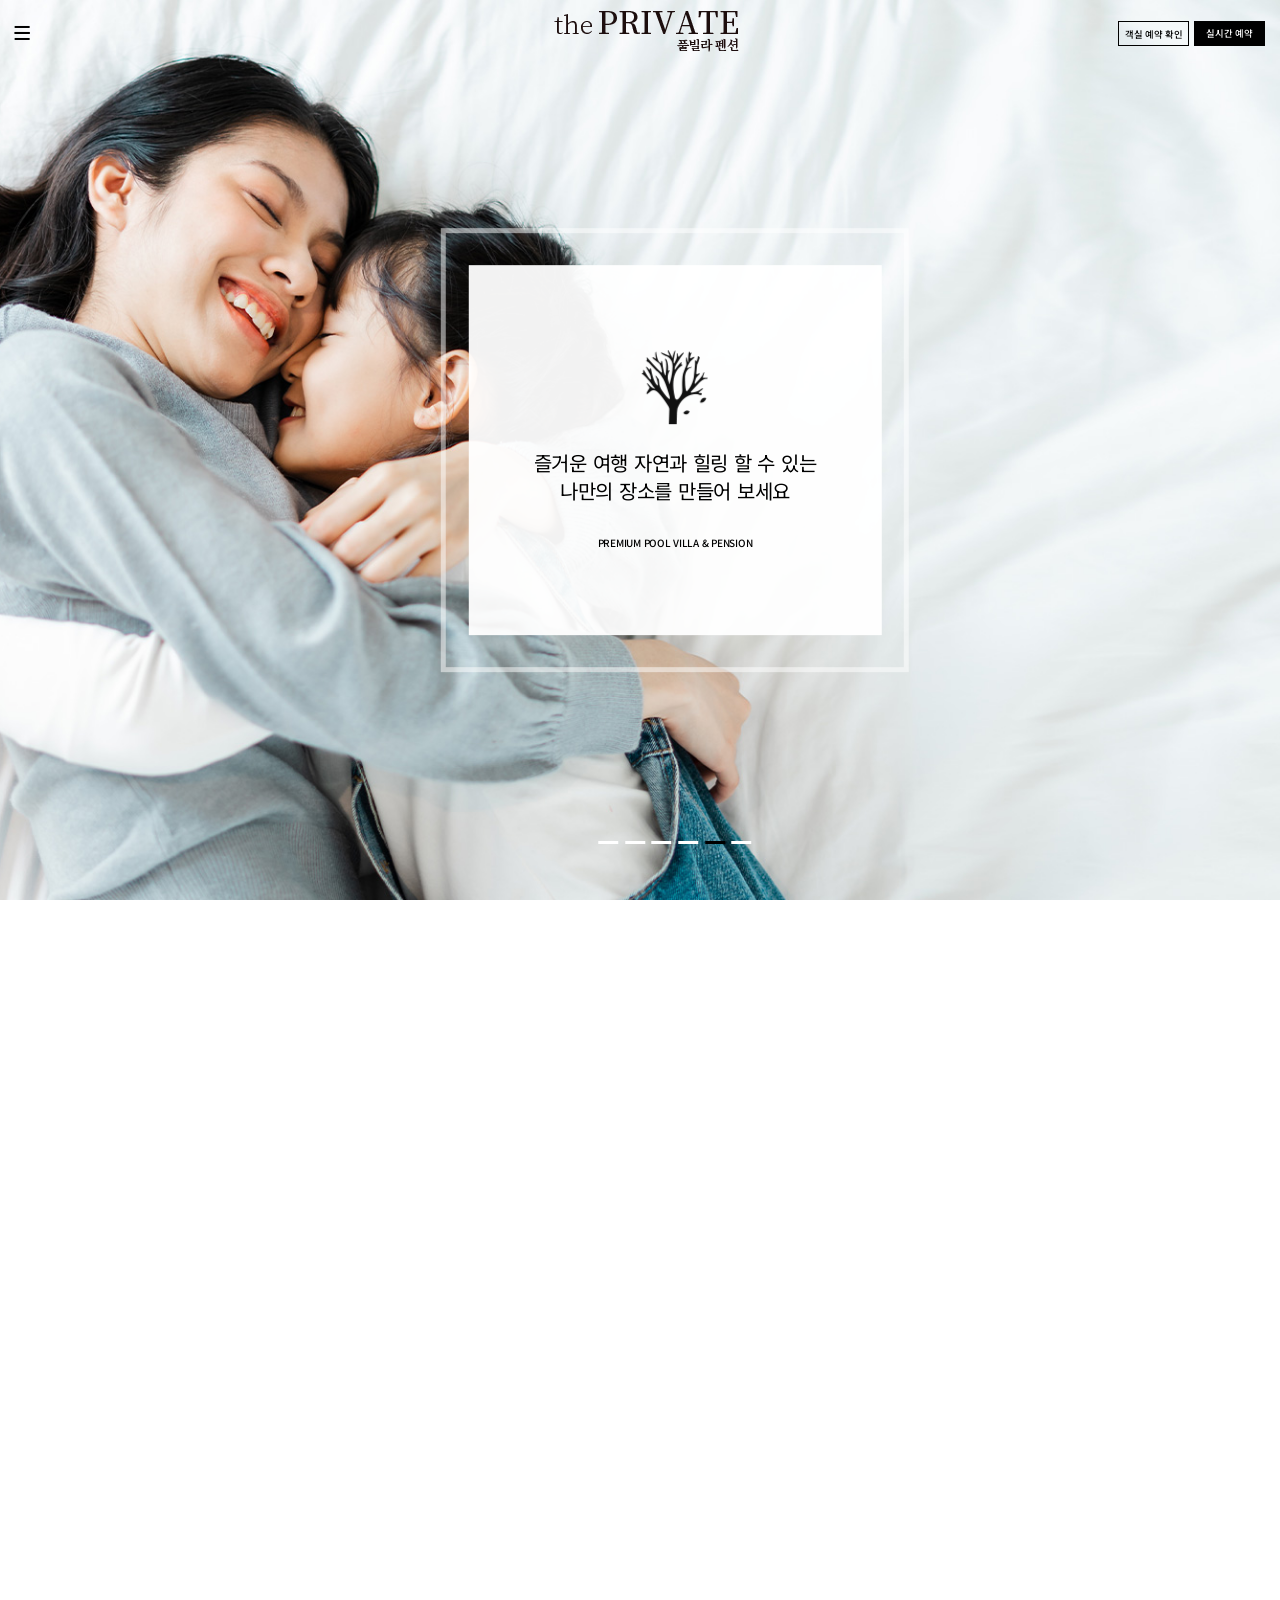
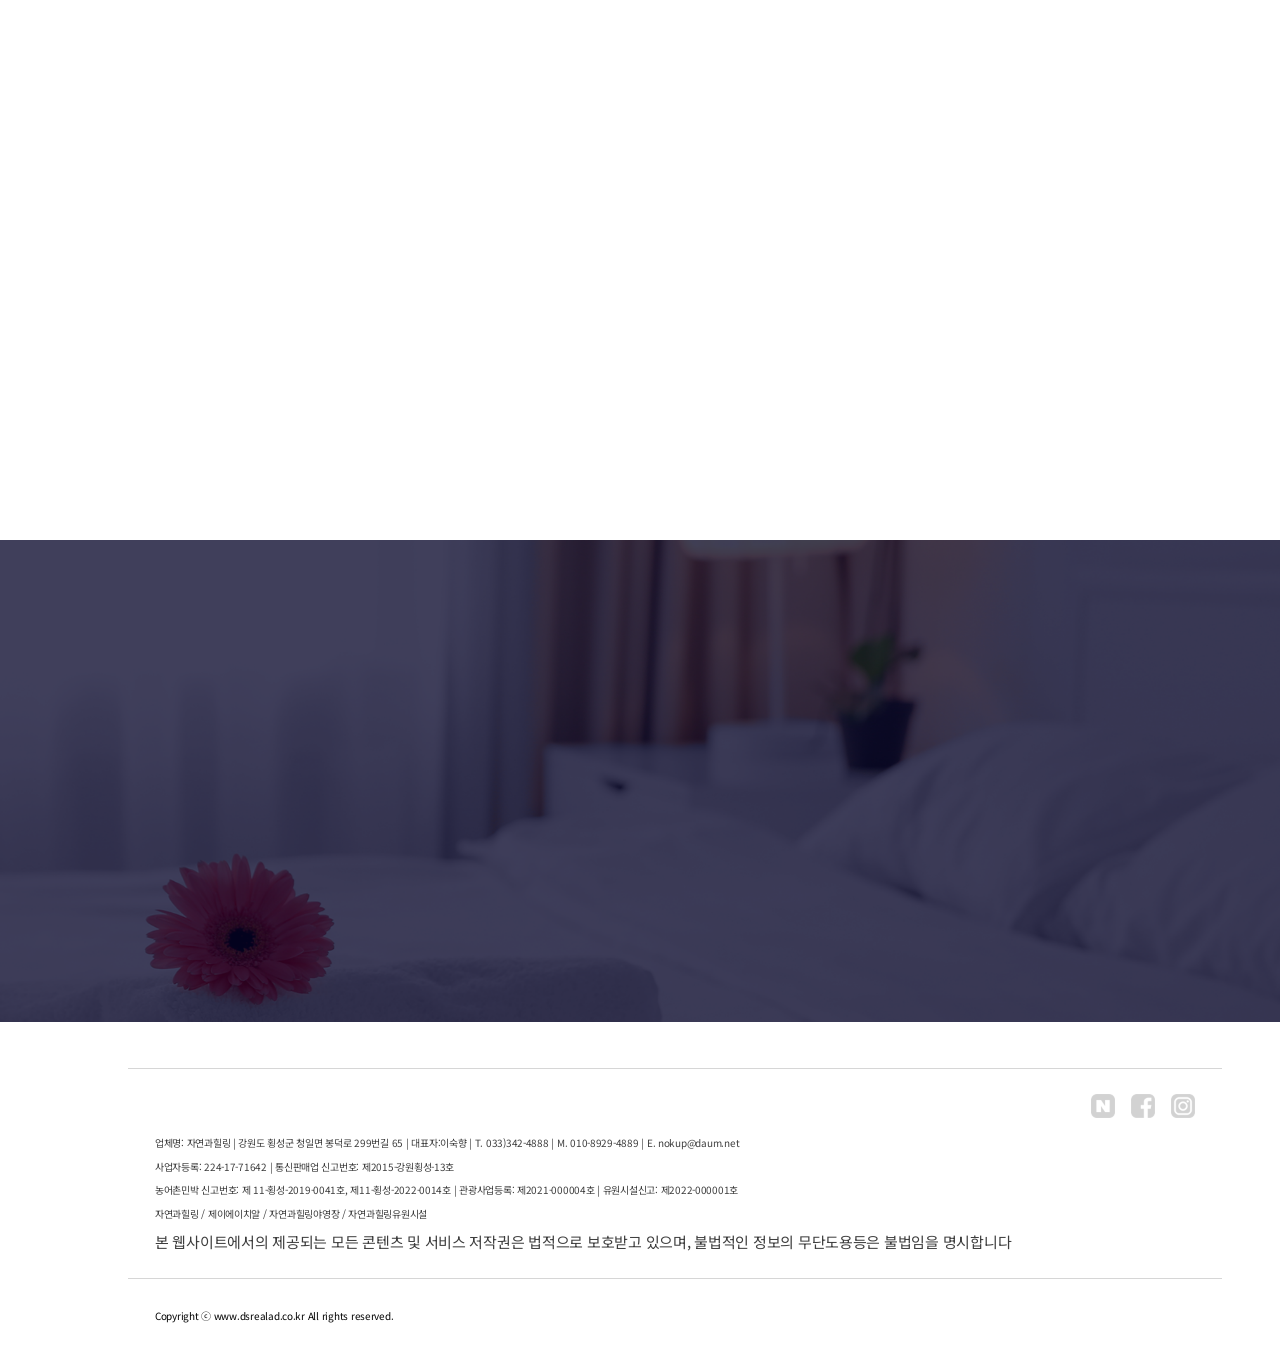
<file: index.html>
<!DOCTYPE html>
<html lang="ko">
<head>
  <meta charset="UTF-8">
  <meta http-equiv="X-UA-Compatible" content="IE=edge">
  <meta name="viewport" content="width=device-width, initial-scale=1.0">
  <title>프로잭트명입니다</title>
  <link rel="stylesheet" href="css/reset.css">
  <link rel="stylesheet" href="css/slick.css">
  <link rel="stylesheet" href="css/common.css">
  <link rel="stylesheet" href="css/style.css">

  <script src="js/jquery-3.6.0.min.js"></script>
  <script src="js/slick.min.js"></script>
  <script src="js/scroll_event_class.js"></script>
  <script src="js/common.js"></script>
  <script src="js/main.js"></script>
</head>
<body>
  <!-- wrep -->
  <div class="wrep">
    <!-- header -->
    <header class="header" id="common">
      <div class="map_btn">
        <span></span>
        <span></span>
        <span></span>
        <span></span>
      </div>

      <h1 class="logo"><a href="index.html"><img src="image/logo.png" alt="로고"></a></h1>

      <div class="reservation"><!-- w-110 -->
        <a href="#" class="item item01">객실 예약 확인</a>
        <a href="#" class="item item02">실시간 예약</a>
      </div>
    </header>

    <div id="site_map" class="site_map">
      <div class="site_container">
        <ul class="site_map_gnb">
          <li class="desc"><a href="#">introduce</a><span class="line"></span></li>
  
          <li class="desc"><a href="#">rooms</a><span class="line"></span>
            <ul class="sub_btn">
              <li><a href="#">Premium poolvilla A</a></li>
              <li><a href="#">Premium poolvilla A</a></li>
              <li><a href="#">poolvilla A</a></li>
              <li><a href="#">poolvilla B</a></li>
              <li><a href="#">poolvilla C</a></li>
            </ul>
          </li>
  
          <li class="desc"><a href="#">facilities</a><span class="line"></span>
            <ul class="sub_btn">
              <li><a href="#">개별수영장</a></li>
              <li><a href="#">제트스파</a></li>
              <li><a href="#">개별바베큐장</a></li>
              <li><a href="#">테라스</a></li>
              <li><a href="#">포토존</a></li>
              <li><a href="#">정원</a></li>
              <li><a href="#">골프스크린</a></li>
              <li><a href="#">노래방</a></li>
            </ul>
          </li>
  
          <li class="desc"><a href="#">service</a><span class="line"></span>
            <ul class="sub_btn">
              <li><a href="#">전기로스타무료</a></li>
              <li><a href="#">Tea service</a></li>
              <li><a href="#">린넨식 호텔서비스</a></li>
              <li><a href="#">보드게임 대여</a></li>
              <li><a href="#">빔 프로젝트 대여</a></li>
              <li><a href="#">무료wifi</a></li>
              <li><a href="#">상비약</a></li>
              <li><a href="#">와인아로마테라피 2만원</a></li>
              <li><a href="#">이벤트</a></li>
            </ul>
          </li>
  
          <li class="desc"><a href="#">travel</a><span class="line"></span>
            <ul class="sub_btn">
              <li><a href="#">서브메뉴01</a></li>
              <li><a href="#">서브메뉴02</a></li>
              <li><a href="#">서브메뉴03</a></li>
            </ul>
          </li>
  
          <li class="desc"><a href="#">traffic</a><span class="line"></span>
            <ul class="sub_btn">
              <li><a href="#">서브메뉴04</a></li>
              <li><a href="#">서브메뉴05</a></li>
              <li><a href="#">서브메뉴06</a></li>
            </ul>
          </li>
  
          <li class="desc"><a href="#">reservation</a><span class="line"></span></li>
        </ul>

         <div class="site_img">
          <img src="image/site_map_bg01.png" alt="">
          <img src="image/site_map_bg02.png" alt="">
         </div>
      </div>
    </div>

    <main class="main">
      <!-- sec01 visual -->
      <section class="sec01 visual">
        <div class="inner">
          <div class="visual_slider main-slider">

            <div class="item vimeo" data-video-start="4">
              <!-- <iframe id="guest_ifr" class="embed-player slide-media board_if" src="https://player.vimeo.com/video/392664770?title=0&portrait=0&byline=0&autoplay=1&muted=true" width="980" height="520" frameborder="0" webkitallowfullscreen mozallowfullscreen allowfullscreen></iframe> -->
              <iframe id="guest_ifr" class="embed-player slide-media board_if" src="https://player.vimeo.com/video/392664770?title=0&portrait=0&byline=0&autoplay=1&muted=true" width="980" height="520" frameborder="0" webkitallowfullscreen mozallowfullscreen allowfullscreen></iframe>
              <!-- <iframe id="guest_ifr" class="embed-player slide-media board_if" src="https://player.vimeo.com/video/392667293?title=0&portrait=0&byline=0&autoplay=1&muted=true" width="980" height="520" frameborder="0" webkitallowfullscreen mozallowfullscreen allowfullscreen></iframe> -->
            </div>
          
            <div class="item image">
              <figure>
                <div class="slide-image slide-media" style="background: url('../image/visual_slider02.jpg');">
                  <img src="image/visual_slider02.jpg" alt="">
                </div>
              </figure>
            </div>
          
            <div class="item image">
              <figure>
                <div class="slide-image slide-media" style="background: url('../image/visual_slider03.jpg');">
                  <img src="image/visual_slider03.jpg" alt="">
                </div>
              </figure>
            </div>
          
            <div class="item image">
              <figure>
                <div class="slide-image slide-media" style="background: url('../image/visual_slider04.jpg');">
                    <img src="image/visual_slider04.jpg" alt="">
                </div>
              </figure>
            </div>
          
            <div class="item image">
              <figure>
                <div class="slide-image slide-media" style="background: url('../image/visual_slider05.jpg');">
                    <img src="image/visual_slider05.jpg" alt="">
                </div>
              </figure>
            </div>

            <div class="item image">
              <figure>
                <div class="slide-image slide-media" style="background: url('../image/visual_slider06.jpg');">
                    <img src="image/visual_slider06.jpg" alt="">
                </div>
              </figure>
            </div>
          </div>

          <div class="visual_title">
            <div class="desc">
              <img src="image/visual_icon.png" alt="">
              <h2>
                즐거운 여행 자연과 힐링 할 수 있는<br>
                나만의 장소를 만들어 보세요
              </h2>
              <p>Premium Pool Villa & Pension</p>
            </div>
          </div>
        </div>
      </section>

      <!-- sec02 Introduce -->
      <section class="sec02 Introduce">
        <div class="inner">
          <h2 class="ani-L t-delay0_2">
            자연과힐링 풀빌라펜션은 가족과 함께 평생 기억에 남을<br>
            소중하고 특별한 투억을 만들어 보세요.
          </h2>
          <p class="ani-R t-delay0_3">아름다운 자연속에서 가족과 연인과 함께 징정한 휴식을 누를 수 있는 힐링공간을 제공합니다.</p>
          
          <div class="Introduce_slider ani-L t-delay0_4">
            <div class="item" data-slide-nav="제트 스파"><img src="image/Introduce_slider01.jpg" alt=""></div>
            <div class="item" data-slide-nav="풀빌라"><img src="image/Introduce_slider01.jpg" alt=""></div>
            <div class="item" data-slide-nav="바베큐"><img src="image/Introduce_slider01.jpg" alt=""></div>
          </div>
        </div>
      </section>
  
      <!-- sec03 benefits -->
      <section class="sec03 benefits">
        <div class="inner">
          <h2 class="ani-L">프리미엄 풀빌라</h2>
          <p class="ani-R">Premium Pool Villa</p>

          <div class="desc">
            <div class="item item01 ani t-delay0_2">
              <img src="image/benefits_item01.jpg" alt="">
              <nav><a href="#">자세히보기</a></nav>
              <span>Premium Pool Villa</span>
              <h3>풀빌라</h3>
              <p>쾌적한 환경의 풀빌라</p>
            </div>

            <div class="item item02 ani t-delay0_3">
              <img src="image/benefits_item02.jpg" alt="">
              <nav><a href="#">자세히보기</a></nav>
              <span>jet spa</span>
              <h3>제트스파</h3>
              <p>힐링을 돕는 제트스파</p>
            </div>

            <div class="item item03 ani t-delay0_4">
              <img src="image/benefits_item03.jpg" alt="">
              <nav><a href="#">자세히보기</a></nav>
              <span>BBQ</span>
              <h3>바베큐</h3>
              <p>깔끔한 바베큐장</p>
            </div>

            <div class="item item04 ani t-delay0_5">
              <img src="image/benefits_item04.jpg" alt="">
              <nav><a href="#">자세히보기</a></nav>
              <span>Premium Pool Villa</span>
              <h3>침실</h3>
              <p>쾌적한 침실 </p>
            </div>
          </div>
        </div>
      </section>
  
      <!-- sec04 service -->
      <section class="sec04 service">
        <strong class="ani-R t-delay0_2">service</strong>
        <h2 class="ani-L t-delay0_2">자연과힐링 풀빌라펜션은 가족과 함꼐 평생 기억에 남을<br>소중하고 특별한 추억을 만들어 보세요</h2>
        <p class="ani-R t-delay0_2">Premium Pool Villa & PENSION</p>

        <div class="service_cont">
          <div class="item item01 ani t-delay0_2">
            <img src="image/service_icon01.png" alt="">
            <span>린넨서비스</span>
          </div>
  
          <div class="item item02 ani t-delay0_3">
            <img src="image/service_icon02.png" alt="">
            <span>무선 인터넷</span>
          </div>
  
          <div class="item item03 ani t-delay0_4">
            <img src="image/service_icon03.png" alt="">
            <span>욕실용품</span>
          </div>
  
          <div class="item item04 ani t-delay0_5">
            <img src="image/service_icon04.png" alt="">
            <span>커피&음료</span>
          </div>
  
          <div class="item item05 ani t-delay0_6">
            <img src="image/service_icon05.png" alt="">
            <span>스마트빔</span>
          </div>
        </div>
      </section>
    </main>

    <!-- footer -->
    <footer class="footer" id="common"><!-- 517 -->
      <div class="footer_cont">
        <di v class="desc">
          <div class="sns">
            <a href="#"><img src="image/sns01.png" alt=""></a>
            <a href="#"><img src="image/sns02.png" alt=""></a>
            <a href="#"><img src="image/sns03.png" alt=""></a>
          </div>
          <div class="title">
            <p>업체명: 자연과힐링 | 강원도 횡성군 청일면 봉덕로 299번길 65 | 대표자:이숙향 | T. 033)342-4888 | M. 010-8929-4889 | E. nokup@daum.net</p>
            <p>사업자등록: 224-17-71642 | 통신판매업 신고번호: 제2015-강원횡성-13호</p>
            <p>농어촌민박 신고번호: 제 11-횡성-2019-0041호, 제11-횡성-2022-0014호 | 관광사업등록: 제2021-000004호 | 유원시설신고: 제2022-000001호</p>
            <p>자연과힐링 / 제이에이치알 / 자연과힐링야영장 / 자연과힐링유원시설</p>
            <span>본 웹사이트에서의 제공되는 모든 콘텐츠 및 서비스 저작권은 법적으로 보호받고 있으며, 불법적인 정보의 무단도용등은 불법임을 명시합니다</span>
          </div>
        </di>

        <div class="desc">
          <strong>Copyright ⓒ www.dsrealad.co.kr All rights reserved.</strong>
        </div>
      </div>
    </footer>
  </div>
</body>
</html>
</file>
<file: css/common.css>
@import url('https://fonts.googleapis.com/css2?family=Noto+Sans+KR:wght@300;400;500;700;900&display=swap');
/* font-family: 'Noto Sans KR', sans-serif; */
/* Light 300 */
/* Regular 400 */
/* Medium 500 */
/* Bold 700 */
/* Black 900 */

@import url('https://fonts.googleapis.com/css2?family=Anton&family=Teko:wght@400;500&display=swap');
/* font-family: 'Teko', sans-serif; */

@import url('https://fonts.googleapis.com/css2?family=Noto+Serif+KR:wght@200;300;400;500;600;700&display=swap');
/* font-family: 'Noto Serif KR', serif; */

/* scroll Event */
.ani {
  opacity: 0;
  transform: translateY(35px);
  transition: all 1s;
}
.ani-T {
  opacity: 0;
  transform: translateY(-35px);
  transition: all 1s;
}
.ani-L {
  opacity: 0;
  transform: translateX(-35px);
  transition: all 1s;
}
.ani-R {
  opacity: 0;
  transform: translateX(35px);
  transition: all 1s;
}

.ani-in {
  opacity: 1;
  transform: translateY(0);
}
.ani-in-T {
  opacity: 1;
  transform: translateY(0);
}
.ani-in-L {
  opacity: 1;
  transform: translateX(0);
}
.ani-in-R {
  opacity: 1;
  transform: translateX(0);
}

.t-delay0_1 {
  transition-delay: 0.1s;
}
.t-delay0_2 {
  transition-delay: 0.2s;
}
.t-delay0_3 {
  transition-delay: 0.3s;
}
.t-delay0_4 {
  transition-delay: 0.4s;
}
.t-delay0_5 {
  transition-delay: 0.5s;
}
.t-delay0_6 {
  transition-delay: 0.6s;
}
.t-delay0_7 {
  transition-delay: 0.7s;
}
.t-delay0_8 {
  transition-delay: 0.8s;
}
.t-delay0_9 {
  transition-delay: 0.9s;
}
.t-delay1 {
  transition-delay: 1s;
}

/* wrap */
html{
  height: 100%;
  background: #ffffff;
  font-family: "Noto Sans KR", sans-serif;
  scroll-behavior: smooth;
}
body{
  font-size: 0.83vw;
  line-height: 1.4;
  letter-spacing: -0.025em;
  word-break: keep-all;
  color: #000;
}
.wrep{
  width: 100%;
  max-width: 1920px;
  min-width: 1350px;
  position: relative;
  margin: 0 auto;
  overflow: hidden;
}
section{
  width: 100%;
  max-width: 1920px;
  min-width: 1350px;
  margin: 0 auto;
  position: relative;
  overflow: hidden;
}
a{
  text-decoration: none;
  color: #000;
}
#common{
  width: 100%;
  max-width: 1920px;
  min-width: 1350px;
  margin: 0 auto;
}

/* header */
.header{
  width: 100%;
  height: 5.21vw;

  max-width: 1920px;
  min-width: 1400px;
  background: transparent;

  position: fixed;
  left: 49.999%;
  top: 0;
  transform: translateX(-50%);
  transition: 0.3s;
  z-index: 1000;

  display: flex;
  justify-content: space-between;
  align-items: center;
}

.header.active{
  background: rgba(255, 255, 255, 1);
}
.header .map_btn{
  width: 1.15vw;
  height: 0.94vw;
  position: relative;
  margin: 0 10.8% 0 3.7%;
  cursor: pointer;
}
.header .map_btn span{
  display: block;
  width: 100%;
  height: 0.16vw;
  background: #000;
  position: absolute;
  left: 50%;
  transform: translate(-50%, -50%);
  transition: 0.3s;
}
.header .map_btn span:nth-child(1){
  top: 0;
}
.header .map_btn span:nth-child(2){
  top: 50%;
}
.header .map_btn span:nth-child(3){
  top: 50%;
}
.header .map_btn span:nth-child(4){
  top: 100%;
}

/* map_btn active st */
.header .map_btn.active{}
.header .map_btn.active span{}
.header .map_btn.active span:nth-child(1){
  width: 0;
}
.header .map_btn.active span:nth-child(2){
  transform: translate(-50%, -50%) rotate(45deg);
}
.header .map_btn.active span:nth-child(3){
  transform: translate(-50%, -50%) rotate(-45deg);
}
.header .map_btn.active span:nth-child(4){
  width: 0;
}
/* map_btn active en */
.header .logo{
}
.reservation{
  display: flex;
  justify-content: center;
  align-items: center;
  margin-right: 3.7%;
}
.reservation .item{
  width: 5.73vw;
  height: 1.98vw;
  line-height: 1.98vw;
  text-align: center;
}
.reservation .item01{
  border: 1px solid black;
  box-sizing: border-box;
  margin-right: 3.2%;
}
.reservation .item02{
  background: black;
}

.reservation .item{
  display: block;
  font-size: 0.73vw;
  font-weight: 500;
}
.reservation .item02{
  color: #ffffff;
}

/* site_map */
.site_map{
  position: fixed;
  top: 0;
  left: 50%;
  transform: translateX(-50%) scale(0.98);
  width: 100%;
  height: 100%;
  background: white;
  z-index: -10;
  transition: 0.5s;
  opacity: 0;

  border-radius: 50px;

  display: flex;
  justify-content: center;
  align-items: center;
}
.site_map.active {
  transform: translateX(-50%) scale(1);
  border-radius: 0;
  opacity: 1;
  z-index: 100;
}
.site_container{
  width: 91%;
  height: 60%;
  position: relative;
  margin-top: 4.69vw;
}

.site_map_gnb{
  width: 100%;
  height: 100%;
  display: flex;
  justify-content: center;
}
.site_map_gnb li.desc{
  flex: 1;
  margin-right: 2vw;
  opacity: 0;
  transition: 0.5s;
  transform: translateY(50px);
}

.site_map.active .site_map_gnb li.desc:nth-child(1){
  transition-delay: 0.7s;
}
.site_map.active .site_map_gnb li.desc:nth-child(2){
  transition-delay: 0.9s;
}
.site_map.active .site_map_gnb li.desc:nth-child(3){
  transition-delay: 1.1s;
}
.site_map.active .site_map_gnb li.desc:nth-child(4){
  transition-delay: 1.3s;
}
.site_map.active .site_map_gnb li.desc:nth-child(5){
  transition-delay: 1.1s;
}
.site_map.active .site_map_gnb li.desc:nth-child(6){
  transition-delay: 0.9s;
}
.site_map.active .site_map_gnb li.desc:nth-child(7){
  transition-delay: 0.7s;
}
.site_map.active .site_map_gnb li.desc{
  opacity: 1;
  transform: translateY(0);
}
.site_map_gnb li .line{
  display: block;
  width: 100%;
  height: 1px;
  background: black;
  margin: 0.8vw 0 1.2vw;
  position: relative;
  opacity: 0.7;
}
.site_map_gnb li .line::after{
  content: "";
  display: block;
  width: 38%;
  height: 3px;
  background: red;
  position: absolute;
  left: 0;
  top: 50%;
  transform: translateY(-50%);
}
.site_map_gnb li:last-child{
  margin-right: 0;
}
.site_map_gnb li a{
  font-family: 'Teko', sans-serif;
  font-weight: 500;
  text-transform: uppercase;
  font-size: 1.56vw;
  letter-spacing: 0.08vw;
}
.site_map_gnb li .sub_btn{
  width: 100%;
}

.site_map_gnb li .sub_btn li{
  width: 100%;
  border: none;
  margin-bottom: 1.2vw;
}
.site_map_gnb li .sub_btn li a{
  font-family: 'Noto Sans KR', sans-serif;
  font-size: 0.94vw;
  font-weight: 500;
  letter-spacing: -0.03vw;
  opacity: 0.6;
  transition: 0.3s;
  position: relative;
  z-index: 100;
}
.site_map_gnb li .sub_btn li a:hover{
  opacity: 1;
}
.site_img{
  position: absolute;
  left: 50%;
  top: 13%;
  transform: translateX(-50%);
  text-align: right;
  z-index: -1;

  width: 35.89vw;
}
.site_img img{
  transition: 0.4s;
  opacity: 0;
}
.site_img img:nth-child(1){}
.site_img img:nth-child(2){
  margin-top: 1.56vw;
}
.site_map.active .site_img img{
  opacity: 0.4;
}
.site_map.active .site_img img:nth-child(1){
  transition-delay: 0.2s;
}
.site_map.active .site_img img:nth-child(2){
  transition-delay: 0.35s;
}

/* footer */
.footer{
  height: 27.08vw;
  display: flex;
  justify-content: center;
  align-items: center;
}
.footer_cont{
  width: 85.42vw;
  margin: 0 auto;
}
.footer_cont .desc{
  display: flex;
  justify-content: center;
  /* align-items: center; */
  flex-direction: column;
  float: left;
}
.footer_cont .desc:nth-child(1) .sns{    
  margin: 0 2.08vw 1.04vw auto;
}
.footer_cont .desc:nth-child(1) .sns a{
  width: 1.88vw;
  height: 1.88vw;
  margin-left: 1.04vw;
  display: inline-block;
}
.footer_cont .desc:nth-child(1) .sns a img{
  width: 100%;
  height: 100%;
}

.footer_cont .desc:nth-child(1){
  width: 100%;
  height: 16.30vw;
  border: 1px solid #d6d6d6;
  border-right: 0;
  border-left: 0;
}
.footer_cont .desc:nth-child(1) .title{
  margin-left: 2.08vw;
}
.footer_cont .desc:nth-child(1) .title p{
  font-size: 0.78vw;
  margin-bottom: 0.78vw;
  color: rgba(0, 0, 0, 0.76);
}
.footer_cont .desc:nth-child(1) .title span{
  display: block;
  font-size: 15px;
  color: rgba(0, 0, 0, 0.76);
}

.footer_cont .desc:nth-child(2) strong{
  margin-left: 2.08vw;
  font-size: 0.78vw;
  margin-top: 2.40vw;
  color: rgba(0, 0, 0, 1);
}
</file>
<file: css/style.css>
.visual{
  height: 100vh;
}
.visual .inner{
  width: 100%;
  height: 100%;
  position: relative;
}
.visual_slider{
  width: 100%;
  height: 100%;
}
.visual_slider img{
  width: 100%;
  height: 100vh;
  object-fit: cover;
}
.visual_slider .item img,
.visual_slider .item iframe{
  transform: scale(1.08);
  display: block;
  transition: 1s;
}
.visual_slider .item.slick-current img,
.visual_slider .item.slick-current iframe{
  transform: scale(1);
}
#guest_ifr{
  width: 100vw;
  margin: 0 auto;
  display: block;
}

.iframbox{
  width: 100vw;
  position: relative;
  margin: 0 auto;
  display: block;
  background-color: #fff;
}

.new_box {
  margin-top: 2.60vw;
}
/* .visual_slider .vimeo ul li {
  position: relative;
  padding-bottom: 55%;
  overflow: hidden;
}
.visual_slider .vimeo ul li iframe {
  position: absolute;
  top: 0;
  left: 0;
  width: 100%;
  height: 100%;
} */

.visual_title{
  width: 34.7%;
  height: 49.3%;
  border: 0.42vw solid rgba(255, 255, 255, 0.5);
  box-sizing: border-box;
  position: absolute;
  left: 50%;
  top: 50%;
  transform: translate(-50%, -50%);

  display: flex;
  justify-content: center;
  align-items: center;
  /* display: none; */
}
.visual_title .desc{
  width: 90.1%;
  height: 85.23%;
  background: rgba(255, 255, 255, 0.95);
  display: flex;
  justify-content: center;
  align-items: center;
  flex-direction: column;
  text-align: center;
}
.visual_title .desc img{}
.visual_title .desc h2{
  font-size: 1.56vw;
  margin: 1.93vw 0 2.45vw;
}
.visual_title .desc p{
  font-size: 0.78vw;
  font-weight: 500;
  text-transform: uppercase;
}
.visual_slider .slick-dots{
  position: absolute;
  left: 50%;
  bottom: 4.17vw;
  transform: translateX(-50%);

  display: flex;
  justify-content: center;
  align-items: center;
}
.visual_slider .slick-dots li{
  cursor: pointer;
}
.visual_slider .slick-dots li.slick-active{}
.visual_slider .slick-dots li button{

  cursor: pointer;
  font-size: 0;
  border: none;
  width: 1.56vw;
  height: 0.26vw;
  background: #fff;
  margin: 0 0.26vw;
  transition: 0.3s;
}
.visual_slider .slick-dots li.slick-active button{
  background: #000;
}

/* Introduce */
.Introduce{
  height: 50vw;
}
.Introduce .inner{
  width: 81%;
  height: 100%;
  margin: 0 auto;

  display: flex;
  justify-content: center;
  flex-direction: column;
}
.Introduce .inner h2{
  font-size: 1.77vw;
}
.Introduce .inner p{
  font-size: 0.94vw;
  color: #656565;
  margin: 1.98vw 0 4.95vw;
}

.Introduce_slider{
  position: relative;
  width: 100%;
}
.Introduce_slider .item{
  width: 100%;
}
.Introduce_slider .item img{
  width: 100%;
}

.Introduce_slider .slick-dots{
  position: absolute;
  right: 0;
  top: -14%;
  display: flex;
  justify-content: center;
  align-items: center;
}
.Introduce_slider .slick-dots li{
  margin: 0 1.09vw;
}
.Introduce_slider .slick-dots li.slick-active{}
.Introduce_slider .slick-dots li span{
  display: block;
  font-size: 0.94vw;
  color: #c2c2c2;
  transition: 0.3s;
}
.Introduce_slider .slick-dots li.slick-active span{
  color: #060606;
}

/* benefits */
.benefits{}
.benefits .inner{
  width: 81%;
  /* height: 64.1vh; */
  margin: 0 auto;
  padding-bottom: 7.81vw;
}
.benefits .inner h2{
  font-size: 1.77vw;
}
.benefits .inner p{
  font-size: 0.83vw;
  color: #bfa18a;
  margin: 0.26vw 0 1.56vw;
}

.benefits .inner .desc{
  width: 100%;
  /* height: ; */
  display: flex;
  justify-content: space-between;
  align-items: center;
}
.benefits .inner .desc .item{
  text-align: center;
  position: relative;
  /* width: 23.36%; */
  flex: 1;
  height: 25.83vw;
  font-size: 0;
  margin-right: 1.72vw;
}
.benefits .inner .desc .item:last-child{
  margin-right: 0;
}
.benefits .inner .desc .item img{
  width: 100%;
  height: 100%;
  object-fit: cover;
}
.benefits .inner .desc .item nav{
  position: absolute;
  left: 0;
  top: 0;
  width: 100%;
  height: 100%;
  transition: 0.3s;
  background: rgba(0, 0, 0, 0);
  display: flex;
  justify-content: center;
  align-items: center;
}
.benefits .inner .desc .item:hover nav{
  background: rgba(0, 0, 0, 0.5);
}
.benefits .inner .desc .item nav a{
  display: block;
  color: #fff;
  font-size: 1.04vw;
  opacity: 0;
  transition: 0.3s;
  width: 7.81vw;
  height: 2.40vw;
  border: 0.10vw solid white;
  border-radius: 2.60vw;
  line-height: 2.40vw;
}
.benefits .inner .desc .item nav a:hover{
  background: rgba(255, 255, 255, 0.25);
}
.benefits .inner .desc .item:hover nav a{
  opacity: 1;
}
.benefits .inner .desc .item span{
  display: block;
  font-size: 0.73vw;
  color: #bfa18a;
  margin: 1.56vw 0 0.52vw;
  text-transform: uppercase;
font-family: 'Noto Serif KR', serif;
}
.benefits .inner .desc .item h3{
  font-size: 1.20vw;
  margin-bottom: 1.04vw;
}
.benefits .inner .desc .item p{
  font-size: 0.78vw;
  color: #838383;
}

/* service */
.service{
  height: 37.66vw;
  background: url("../image/service_bg.png") no-repeat center center;
  background-size: cover;

  display: flex;
  justify-content: center;
  align-items: center;
  flex-direction: column;
  margin-top: 7.81vw;
}
.service strong{
font-family: 'Noto Serif KR', serif;
  text-transform: uppercase;
  display: block;
  color: #fff;
  font-size: 1.46vw;
}
.service h2{
  color: #fff;
  font-size: 1.72vw;
  font-weight: 300;
  text-align: center;
  margin-top: 1.30vw;
}
.service p{
  color: #fff;
  font-size: 0.89vw;
  font-family: 'Noto Serif KR', serif;
  margin: 1.56vw 0 4.43vw;
}

.service_cont{  
  width: 51.56vw;
  display: flex;
  justify-content: space-between;
  align-items: center;
}
.service_cont .item{
  width: 5.73vw;
  display: flex;
  justify-content: center;
  align-items: center;
  flex-direction: column;
}
.service_cont .item img{
  width: 5.73vw;
  height: 5.73vw;
}
.service_cont .item span{
  display: block;
  font-size: 0.94vw;
  font-weight: 700;
  color: #fff;
  margin-top: 0.42vw;
}
</file>
